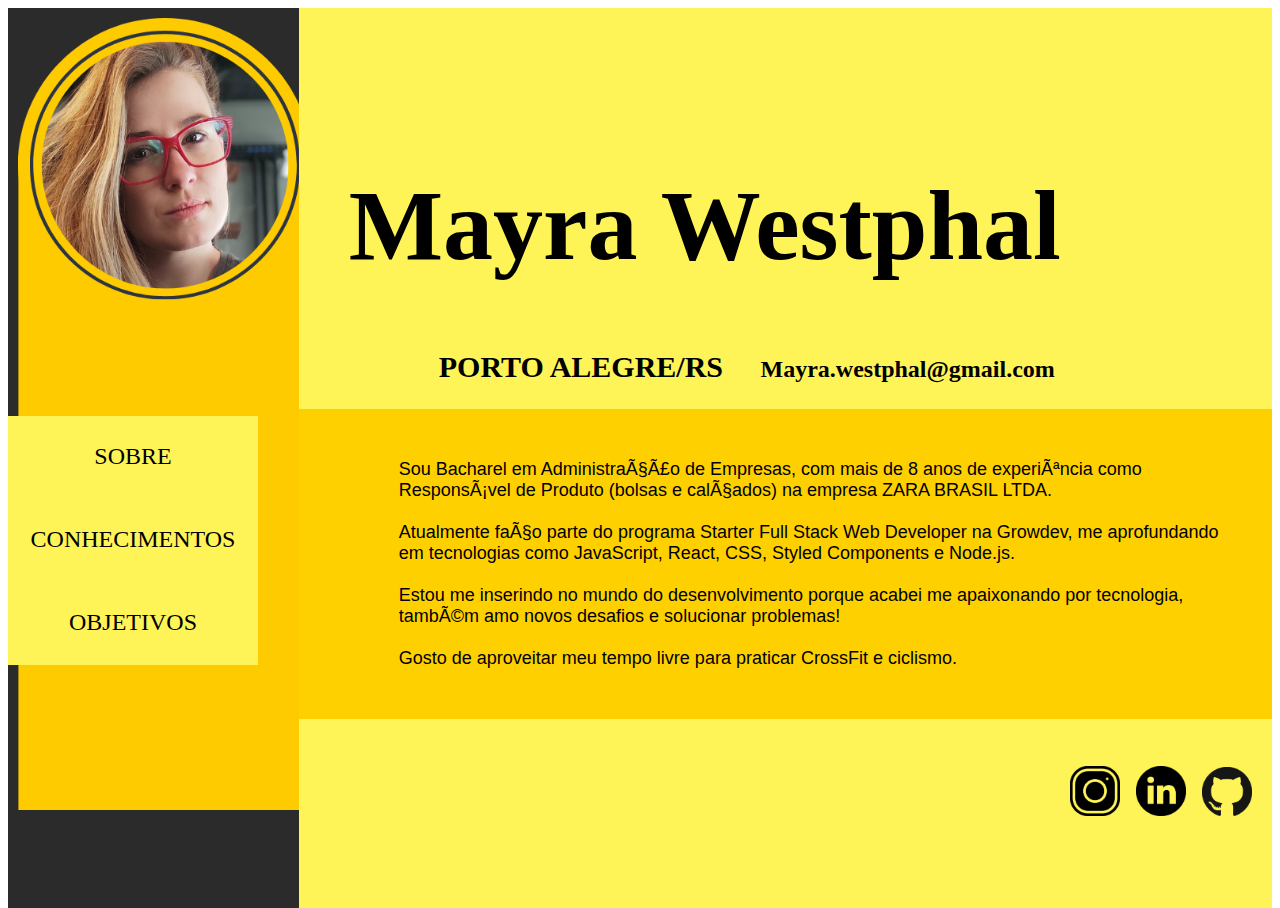
<file: Index.html>
<!DOCTYPE html>
<html lang="pt-br">

<head>
    <meta charset="UFT-8">
    <title>Curriculo Vitae Digital</title>
    <link rel="stylesheet" href="css/styless.css">
</head>

<body>
    <div id="esquerda">
        <div>
            <div>
                <img src="./Images/Perfil.png" alt="foto perfil" width="560">
            </div>
            <nav>
                <p class="botoes">
                    <a class="a" href="./Index.html">SOBRE</a>
                    <br>
                    <a class="a" href="./conhecimentos.html">CONHECIMENTOS</a>
                    <br>
                    <a class="a" href="./objetivos.html">OBJETIVOS</a>
                    <br>
                </p>
            </nav>
        </div>
    </div>
    <div id="direita">

        <h1 id="nome">Mayra Westphal</h1>
        <h2 class="end">PORTO ALEGRE/RS &#160; &#160; <a href="Mayra.westphal@gmail.com">Mayra.westphal@gmail.com</a>
        </h2>
        <p class="sobre">Sou Bacharel em Administração de Empresas, com mais de 8 anos de experiência como Responsável
            de Produto (bolsas e calçados) na empresa ZARA BRASIL LTDA. <br><br>

            Atualmente faço parte do programa Starter Full Stack Web Developer na Growdev, me aprofundando em
            tecnologias como JavaScript, React, CSS, Styled Components e Node.js. <br><br> Estou me inserindo no
            mundo do desenvolvimento porque acabei me apaixonando por tecnologia, também amo novos desafios e solucionar
            problemas! <br> <br>

            Gosto de aproveitar meu tempo livre para praticar CrossFit e ciclismo.</p>
        <div class="icones">
            <a href="https://www.instagram.com/mayrawestphal/">
                <img src="./Images/instagram.webp" alt="icone instagram" width="50px">
            </a>
            <a href="https://linkedin.com/in/mayra-westphal">
                <img src="./Images/linkedin.webp" alt="icone linkedin" width="50px">
            </a>
            <a href="https://github.com/mayraW7">
                <img src="./Images/github.webp" alt="icone github" width="50px">
            </a>
        </div>
    </div>
</body>

</html>
</file>
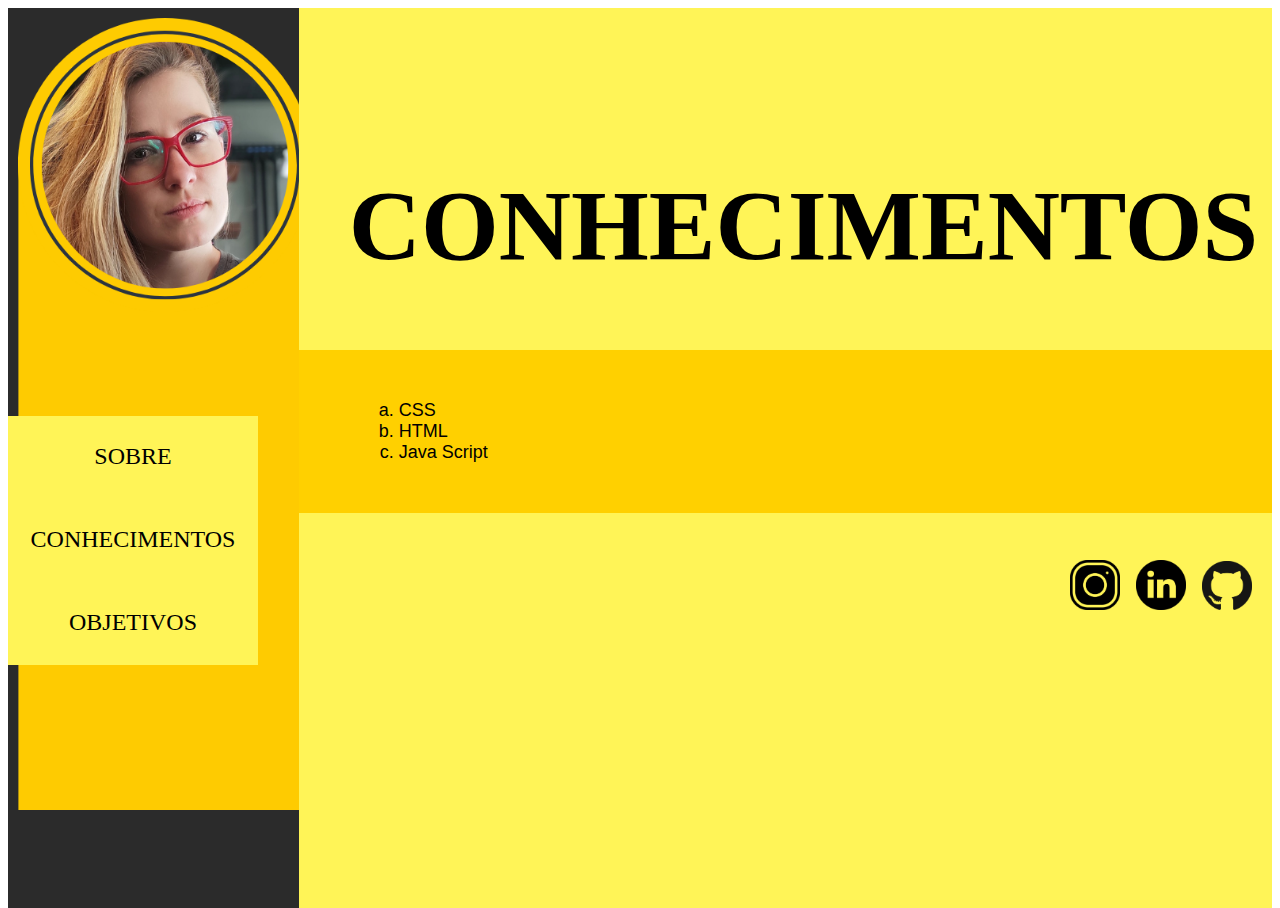
<file: conhecimentos.html>
<!DOCTYPE html>
<html lang="pt-br">

<head>
    <meta charset="UFT-8">
    <title>Curriculo Vitae Digital</title>
    <link rel="stylesheet" href="css/styless.css">
</head>

<body>
    <div id="esquerda">
        <div>
            <div>
                <img src="./Images/Perfil.png" alt="foto perfil" width="560">
            </div>
            <nav>
                <p class="botoes">
                    <a class="a" href="./Index.html">SOBRE</a>
                    <br>
                    <a class="a" href="./conhecimentos.html">CONHECIMENTOS</a>
                    <br>
                    <a class="a" href="./objetivos.html">OBJETIVOS</a>
                    <br>
                </p>
            </nav>
        </div>
    </div>
    <div id="direita">

        <h1 id="nome">CONHECIMENTOS</h1>
        <ol type="a" class="sobre">
            <li>CSS</li>
            <li>HTML</li>
            <li>Java Script</li>
        </ol>
        <div class="icones">
            <a href="https://www.instagram.com/mayrawestphal/">
                <img src="./Images/instagram.webp" alt="icone instagram" width="50px">
            </a>
            <a href="https://linkedin.com/in/mayra-westphal">
                <img src="./Images/linkedin.webp" alt="icone linkedin" width="50px">
            </a>
            <a href="https://github.com/mayraW7">
                <img src="./Images/github.webp" alt="icone github" width="50px">
            </a>
        </div>
    </div>
</body>

</html>
</file>
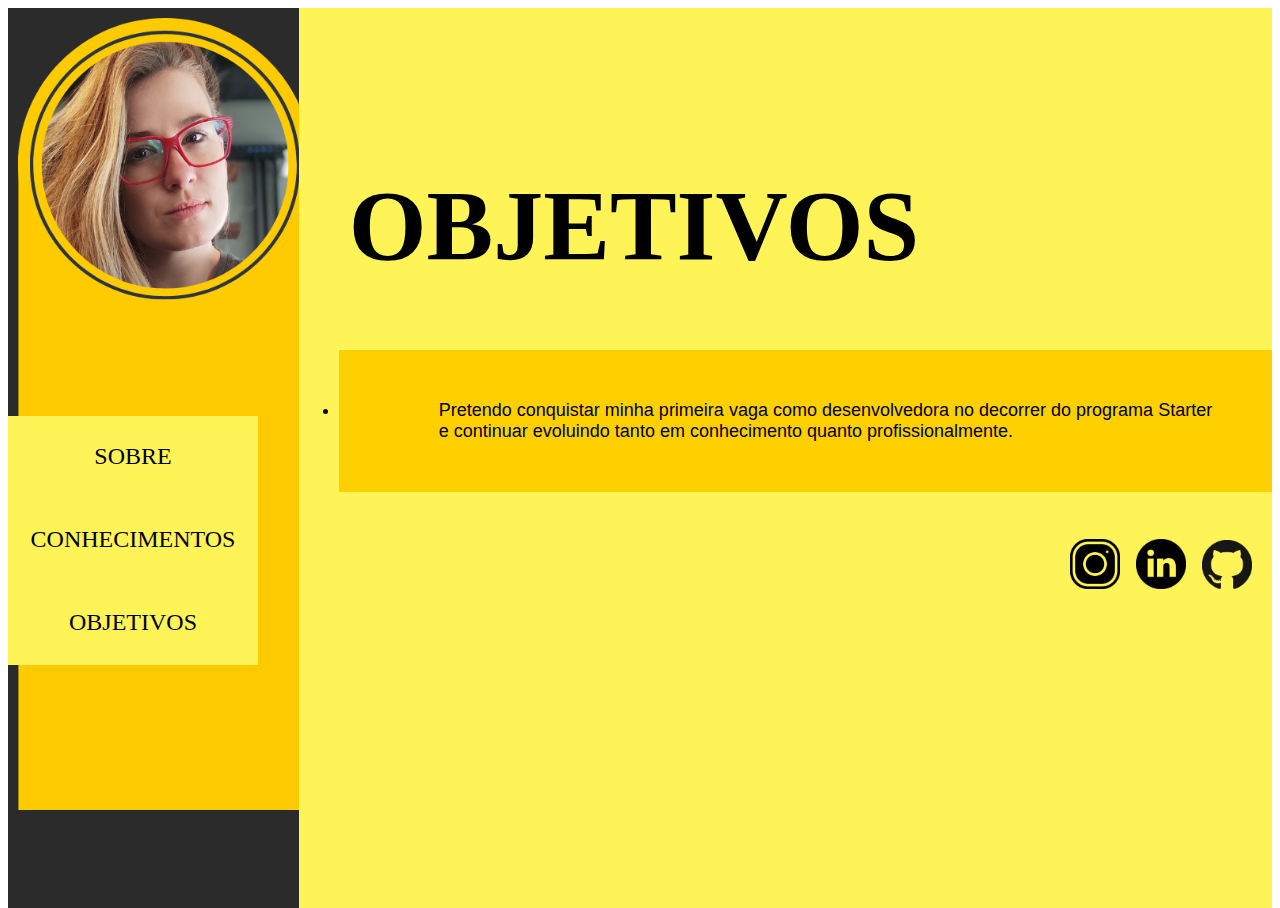
<file: objetivos.html>
<!DOCTYPE html>
<html lang="pt-br">

<head>
    <meta charset="UFT-8">
    <title>Curriculo Vitae Digital</title>
    <link rel="stylesheet" href="css/styless.css">
</head>

<body>
    <div id="esquerda">
        <div>
            <div>
                <img src="./Images/Perfil.png" alt="foto perfil" width="560">
            </div>
            <nav>
                <p class="botoes">
                    <a class="a" href="./Index.html">SOBRE</a>
                    <br>
                    <a class="a" href="./conhecimentos.html">CONHECIMENTOS</a>
                    <br>
                    <a class="a" href="./objetivos.html">OBJETIVOS</a>
                    <br>
                </p>
            </nav>
        </div>
    </div>
    <div id="direita">

        <h1 id="nome">OBJETIVOS</h1>

        <ul>
            <li>
                <p class="sobre objetivos">
                    Pretendo conquistar minha primeira vaga como desenvolvedora no decorrer do programa Starter e
                    continuar evoluindo tanto em conhecimento quanto profissionalmente.
                </p>
            </li>
        </ul>
        <div class="icones">
            <a href="https://www.instagram.com/mayrawestphal/">
                <img src="./Images/instagram.webp" alt="icone instagram" width="50px">
            </a>
            <a href="https://linkedin.com/in/mayra-westphal">
                <img src="./Images/linkedin.webp" alt="icone linkedin" width="50px">
            </a>
            <a href="https://github.com/mayraW7">
                <img src="./Images/github.webp" alt="icone github" width="50px">
            </a>
        </div>
    </div>
</body>

</html>
</file>
<file: css/styless.css>
#esquerda {
  background-color: rgb(43, 43, 43);
  width: 23%;
  height: 100vh;
  float: left;
}

.botoes {
  position: absolute;
  background-color: rgb(255, 244, 87);
  text-align: center;
  top: 400px;
  width: 250px;
  line-height: 80px;
}

#direita {
  background-color: rgb(255, 244, 87);
  width: 77%;
  height: 100vh;
  float: right;
}

#nome {
  text-align: left;
  margin-top: 160px;
  margin-left: 50px;
  font-size: 100px;
  font-family: fantasy;
}

.icones {
  float: right;
  margin-top: 2%;
  margin-bottom: 0px;
  margin-right: 20px;
}

.end {
  text-align: left;
  margin-top: 0px;
  margin-left: 140px;
  font-size: 30px;
  font-family: fantasy;
}
img {
  margin-left: 10px;
  margin-top: 10px;
}
.email {
  text-decoration: none;
}

.sobre {
  text-align: left;
  font-size: large;
  font-family: "Lucida Sans", "Lucida Sans Regular", "Lucida Grande",
    "Lucida Sans Unicode", Geneva, Verdana, sans-serif;
  padding: 50px;
  padding-left: 100px;
  background-color: rgb(255, 208, 0);
}

.sobre .objetivos {
  padding: 100%;
}

a {
  text-decoration: none;
  color: inherit;
  font-size: x-large;
  font-family: fantasy;
}
</file>
